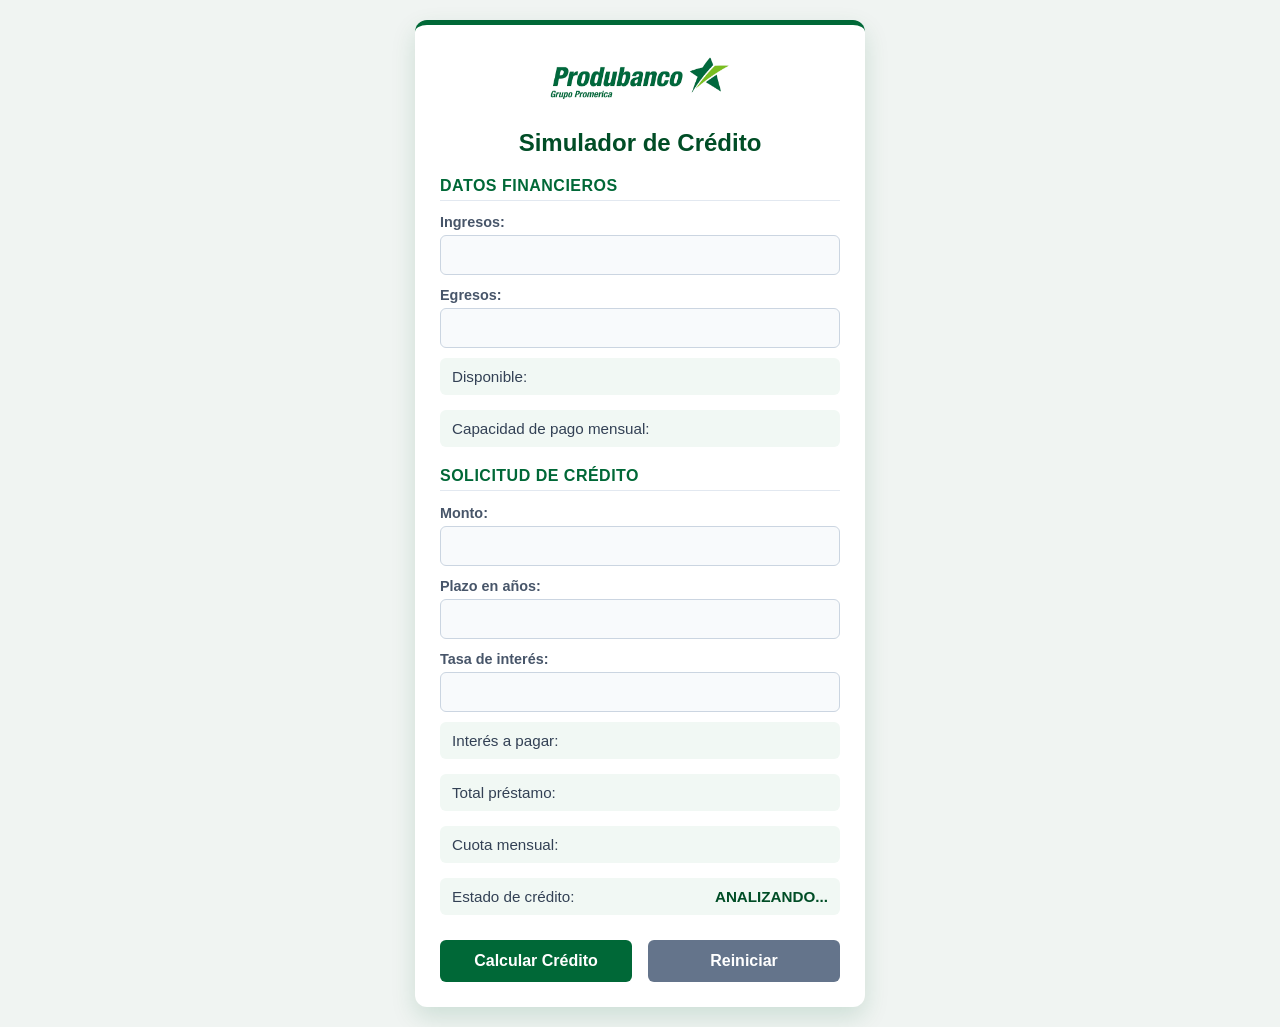
<file: index.html>
<!DOCTYPE html>
<html lang="es">
<head>
    <meta charset="UTF-8">
    <meta name="viewport" content="width=device-width, initial-scale=1.0">
    <title>Simulador de Crédito</title>
    <link rel="stylesheet" href="simulador.css">
</head>
<body>

    <div class="container">
        <!-- Logo institucional -->
        <div class="logo-container" style="text-align: center; margin-bottom: 20px;">
            <img src="images.png" alt="Logo Produbanco" style="max-width: 180px; height: auto;">
        </div>

        <h1>Simulador de Crédito</h1>

        <h2>Datos financieros</h2>
        <label for="txtIngresos">Ingresos:</label>
        <input type="text" id="txtIngresos">
        <span id="errorIngresos" class="error-msg"></span>

        <label for="txtEgresos">Egresos:</label>
        <input type="text" id="txtEgresos">
        <span id="errorEgresos" class="error-msg"></span>

        <p>Disponible: <span id="spnDisponible"></span></p>
        <p>Capacidad de pago mensual: <span id="spnCapacidadPago"></span></p>

        <h2>Solicitud de crédito</h2>
        <label for="txtMonto">Monto:</label>
        <input type="text" id="txtMonto">
        <span id="errorMonto" class="error-msg"></span>

        <label for="txtPlazo">Plazo en años:</label>
        <input type="text" id="txtPlazo">
        <span id="errorPlazo" class="error-msg"></span>

        <label for="txtTasaInteres">Tasa de interés:</label>
        <input type="text" id="txtTasaInteres">
        <span id="errorTasa" class="error-msg"></span>

        <p>Interés a pagar: <span id="spnInteresPagar"></span></p>
        <p>Total préstamo: <span id="spnTotalPrestamo"></span></p>
        <p>Cuota mensual: <span id="spnCuotaMensual"></span></p>
        <p>Estado de crédito: <span id="spnEstadoCredito">ANALIZANDO...</span></p>

        <div class="buttons">
            <button id="btnCalcularCredito" onclick="calcular()">Calcular Crédito</button>
            <button id="btnReiniciar" onclick="reiniciar()">Reiniciar</button>
        </div>
    </div>

    <!-- Archivos lógicos -->
    <script src="funciones.js"></script>
    <script src="simulador.js"></script>
</body>
</html>
</file>
<file: simulador.css>
body {
    font-family: 'Segoe UI', Arial, sans-serif;
    background-color: #f0f4f2; /* Fondo con un toque sutil verdoso institucional */
    margin: 0;
    padding: 0;
    min-height: 100vh;
    display: flex;
    justify-content: center;
    align-items: center;
}

.container {
    width: 100%;
    max-width: 450px; /* Ancho máximo ideal para web, adaptable en móviles */
    margin: 20px auto;
    padding: 25px;
    background-color: white;
    border-radius: 12px;
    box-shadow: 0 10px 25px rgba(0, 104, 55, 0.15); /* Sombra elegante basada en el verde corporativo */
    border-top: 5px solid #006837; /* Franja superior distintiva de Produbanco */
    box-sizing: border-box;
}

h1 {
    text-align: center;
    margin-bottom: 20px;
    color: #004d26; /* Verde oscuro institucional */
    font-size: 1.5rem;
}

h2 {
    margin-top: 20px;
    font-size: 1rem;
    color: #006837;
    border-bottom: 1px solid #e2e8f0;
    padding-bottom: 5px;
    text-transform: uppercase;
    letter-spacing: 0.5px;
}

label {
    display: block;
    margin-top: 12px;
    font-weight: 600;
    color: #475569;
    font-size: 0.9rem;
}

input {
    width: 100%;
    padding: 10px;
    margin-top: 5px;
    border-radius: 6px;
    border: 1px solid #cbd5e1;
    box-sizing: border-box;
    font-size: 1rem;
    background-color: #f8fafc;
    transition: all 0.2s ease;
}

input:focus {
    outline: none;
    border-color: #006837;
    background-color: white;
    box-shadow: 0 0 0 3px rgba(0, 104, 55, 0.12);
}

p {
    margin-top: 10px;
    font-size: 0.95rem;
    color: #334155;
    display: flex;
    justify-content: space-between;
    align-items: center;
    background-color: #f1f8f4;
    padding: 10px 12px;
    border-radius: 6px;
    gap: 8px;
}

span {
    font-weight: bold;
    color: #004d26;
    text-align: right;
    word-break: break-all;
}

.buttons {
    margin-top: 25px;
    display: flex;
    justify-content: space-between;
    gap: 10px;
}

button {
    width: 48%;
    padding: 12px;
    border: none;
    border-radius: 6px;
    background-color: #006837; /* Color principal Produbanco */
    color: white;
    font-weight: bold;
    cursor: pointer;
    font-size: 1rem;
    transition: background-color 0.2s, transform 0.1s;
}

button:hover {
    background-color: #004d26; /* Verde más oscuro al pasar el cursor */
}

button:active {
    transform: scale(0.98);
}

/* Botón de reiniciar diferenciado de forma sutil */
#btnReiniciar {
    background-color: #64748b;
}

#btnReiniciar:hover {
    background-color: #475569;
}

/* ==========================================
   MEJORAS DE RESPONSIVIDAD PARA CELULARES
   ========================================== */
@media (max-width: 480px) {
    body {
        align-items: flex-start;
        padding: 0;
        background-color: white; /* En móviles muy pequeños la tarjeta toma protagonismo total */
    }

    .container {
        margin: 0 auto;
        padding: 20px 15px;
        max-width: 100%;
        border-radius: 0;
        box-shadow: none;
        border-top: none;
    }

    /* Transformamos los botones de fila a columna para darles mayor área táctil */
    .buttons {
        flex-direction: column;
        gap: 12px;
    }

    button {
        width: 100%;
        padding: 14px; /* Mejor ergonomía táctil en pantallas touch */
        font-size: 1.05rem;
    }

    /* Ajuste de tipografías y párrafos para evitar desbordes */
    h1 {
        font-size: 1.35rem;
    }

    p {
        font-size: 0.9rem;
        padding: 10px;
    }

    /* Estilo para los mensajes de error de validación debajo de los inputs */
.error-msg {
    color: #ef4444; /* Rojo alerta */
    font-style: italic; /* Cursiva requerida */
    font-size: 0.85rem;
    display: block;
    margin-top: 4px;
    margin-bottom: 2px;
}
}
</file>
